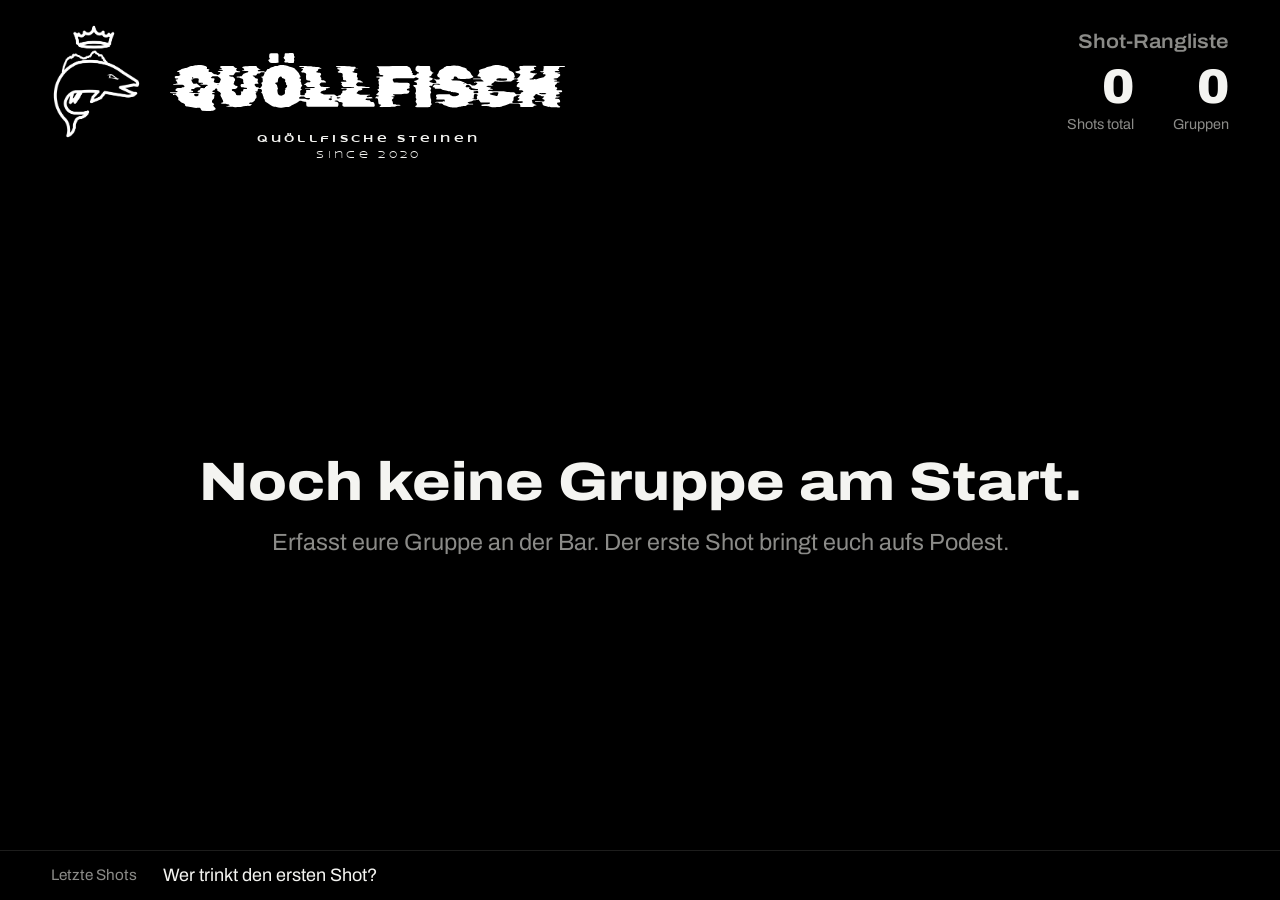
<file: index.html>
<!doctype html>
<html lang="de">
<head>
  <meta charset="utf-8">
  <meta name="viewport" content="width=device-width, initial-scale=1, viewport-fit=cover">
  <title>Shot-Rangliste | Quöllfische Steinen</title>
  <meta name="theme-color" content="#000000">
  <link rel="icon" type="image/png" href="assets/favicon.png">
  <link rel="apple-touch-icon" href="assets/apple-touch-icon.png">
  <link rel="preload" href="assets/fonts/archivo-latin-wdth-normal.woff2" as="font" type="font/woff2" crossorigin>
  <link rel="stylesheet" href="assets/base.css">
  <link rel="stylesheet" href="assets/board.css">
</head>
<body class="board">

  <header class="top">
    <div class="brand">
      <img class="brand-logo" src="assets/logo.png" alt="Logo Quöllfische Steinen">
      <div class="lockup brand-lockup">
        <img class="lockup-wordmark" src="assets/wordmark.svg" alt="Quöllfisch">
        <p class="lockup-sub">Quöllfische Steinen<span>Since 2020</span></p>
      </div>
    </div>
    <div class="meta">
      <p class="event" id="event">Shot-Rangliste</p>
      <div class="stats">
        <p class="stat"><span class="stat-num" id="total">0</span><span class="stat-label">Shots total</span></p>
        <p class="stat"><span class="stat-num" id="count">0</span><span class="stat-label">Gruppen</span></p>
      </div>
    </div>
  </header>

  <main class="stage" id="stage">
    <section class="podium" id="podium" aria-label="Top 3"></section>
    <section class="rest" id="rest" aria-label="Weitere Plätze">
      <ol class="list" id="list"></ol>
    </section>
    <section class="empty" id="empty" hidden>
      <p class="empty-title">Noch keine Gruppe am Start.</p>
      <p class="empty-text">Erfasst eure Gruppe an der Bar. Der erste Shot bringt euch aufs Podest.</p>
    </section>
  </main>

  <footer class="ticker" aria-label="Letzte Shots">
    <p class="ticker-label">Letzte Shots</p>
    <div class="ticker-track" id="ticker"></div>
  </footer>

  <div class="takeover" id="takeover" hidden aria-live="assertive">
    <div class="takeover-crown"></div>
    <p class="takeover-kicker">Neue Nummer 1</p>
    <p class="takeover-name" id="takeover-name"></p>
  </div>

  <div class="corner" id="corner">
    <a class="corner-btn" href="steuerung.html" target="qf-steuerung">Steuerung</a>
    <button class="corner-btn" id="fs" type="button">Vollbild</button>
  </div>

  <script src="assets/store.js"></script>
  <script src="assets/board.js"></script>
</body>
</html>
</file>
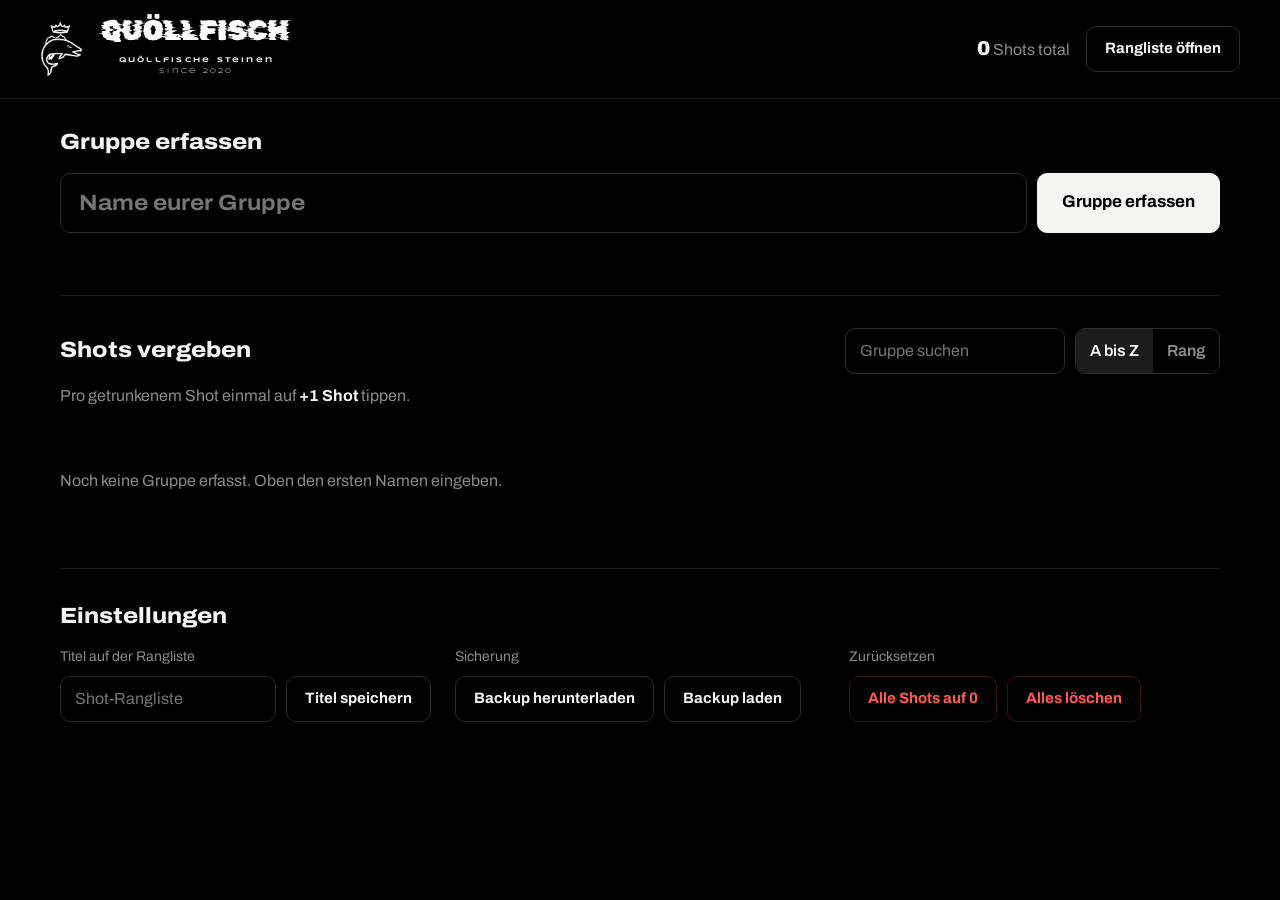
<file: steuerung.html>
<!doctype html>
<html lang="de">
<head>
  <meta charset="utf-8">
  <meta name="viewport" content="width=device-width, initial-scale=1, viewport-fit=cover">
  <title>Steuerung | Quöllfische Steinen</title>
  <meta name="theme-color" content="#000000">
  <meta name="robots" content="noindex">
  <link rel="icon" type="image/png" href="assets/favicon.png">
  <link rel="apple-touch-icon" href="assets/apple-touch-icon.png">
  <link rel="stylesheet" href="assets/base.css">
  <link rel="stylesheet" href="assets/admin.css">
</head>
<body class="admin">

  <header class="a-top">
    <div class="a-brand">
      <img class="a-logo" src="assets/logo.png" alt="Logo Quöllfische Steinen">
      <div class="lockup a-lockup">
        <img class="lockup-wordmark" src="assets/wordmark.svg" alt="Quöllfisch">
        <p class="lockup-sub">Quöllfische Steinen<span>Since 2020</span></p>
      </div>
    </div>
    <div class="a-top-actions">
      <span class="a-total"><b id="total">0</b> Shots total</span>
      <a class="btn btn-ghost" href="index.html" target="qf-rangliste">Rangliste öffnen</a>
    </div>
  </header>

  <main class="a-main">
    <section class="a-add" aria-labelledby="add-title">
      <h1 id="add-title" class="a-h">Gruppe erfassen</h1>
      <form id="add-form" class="a-add-row" autocomplete="off">
        <label class="sr-only" for="add-name">Gruppenname</label>
        <input id="add-name" class="input input-xl" maxlength="32" placeholder="Name eurer Gruppe" enterkeyhint="done">
        <button class="btn btn-solid btn-xl" type="submit">Gruppe erfassen</button>
      </form>
      <p class="a-msg" id="add-msg" role="status"></p>
    </section>

    <section class="a-groups" aria-labelledby="groups-title">
      <div class="a-groups-head">
        <h2 id="groups-title" class="a-h">Shots vergeben</h2>
        <div class="a-tools">
          <label class="sr-only" for="search">Gruppe suchen</label>
          <input id="search" class="input" type="search" placeholder="Gruppe suchen">
          <div class="seg" role="group" aria-label="Sortierung">
            <button type="button" data-sort="az" aria-pressed="true">A bis Z</button>
            <button type="button" data-sort="rank" aria-pressed="false">Rang</button>
          </div>
        </div>
      </div>
      <p class="a-hint">Pro getrunkenem Shot einmal auf <b>+1 Shot</b> tippen.</p>
      <div class="tiles" id="tiles"></div>
      <p class="a-empty" id="tiles-empty" hidden>Noch keine Gruppe erfasst. Oben den ersten Namen eingeben.</p>
    </section>

    <section class="a-settings" aria-labelledby="settings-title">
      <h2 id="settings-title" class="a-h">Einstellungen</h2>
      <div class="set-grid">
        <form class="set" id="event-form">
          <label for="event-name">Titel auf der Rangliste</label>
          <div class="a-add-row">
            <input id="event-name" class="input" maxlength="48" placeholder="Shot-Rangliste">
            <button class="btn btn-ghost" type="submit">Titel speichern</button>
          </div>
        </form>
        <div class="set">
          <p class="set-label">Sicherung</p>
          <div class="btn-row">
            <button class="btn btn-ghost" type="button" id="export">Backup herunterladen</button>
            <label class="btn btn-ghost" for="import">Backup laden</label>
            <input id="import" type="file" accept="application/json,.json" hidden>
          </div>
        </div>
        <div class="set">
          <p class="set-label">Zurücksetzen</p>
          <div class="btn-row">
            <button class="btn btn-danger" type="button" id="reset-scores">Alle Shots auf 0</button>
            <button class="btn btn-danger" type="button" id="reset-all">Alles löschen</button>
          </div>
        </div>
      </div>
    </section>
  </main>

  <div class="toast" id="toast" hidden>
    <span id="toast-text"></span>
    <button type="button" id="toast-undo">Rückgängig</button>
  </div>

  <dialog class="dlg" id="dlg">
    <form method="dialog" class="dlg-body">
      <h3 class="dlg-title" id="dlg-title">Gruppe umbenennen</h3>
      <input class="input" id="dlg-input" maxlength="32">
      <p class="a-msg" id="dlg-msg"></p>
      <div class="btn-row">
        <button class="btn btn-ghost" value="cancel" type="submit">Abbrechen</button>
        <button class="btn btn-solid" value="ok" id="dlg-ok" type="submit">Speichern</button>
      </div>
    </form>
  </dialog>

  <script src="assets/store.js"></script>
  <script src="assets/admin.js"></script>
</body>
</html>
</file>
<file: assets/base.css>
/* Schriften lokal eingebunden: funktioniert auch ohne Internet */
@font-face {
  font-family: 'Archivo';
  src: url(fonts/archivo-latin-wdth-normal.woff2) format('woff2-variations'), url(fonts/archivo-latin-wdth-normal.woff2) format('woff2');
  font-weight: 100 900; font-stretch: 62% 125%; font-display: swap;
  unicode-range: U+0000-00FF, U+0131, U+0152-0153, U+02BB-02BC, U+02C6, U+02DA, U+02DC, U+0304, U+0308, U+0329, U+2000-206F, U+20AC, U+2122, U+2191, U+2193, U+2212, U+2215, U+FEFF, U+FFFD;
}
@font-face {
  font-family: 'Archivo';
  src: url(fonts/archivo-latin-ext-wdth-normal.woff2) format('woff2-variations'), url(fonts/archivo-latin-ext-wdth-normal.woff2) format('woff2');
  font-weight: 100 900; font-stretch: 62% 125%; font-display: swap;
  unicode-range: U+0100-02BA, U+02BD-02C5, U+02C7-02CC, U+02CE-02D7, U+02DD-02FF, U+1D00-1DBF, U+1E00-1E9F, U+1EF2-1EFF, U+2020, U+20A0-20AB, U+20AD-20C0, U+2113, U+2C60-2C7F, U+A720-A7FF;
}
@font-face { font-family: 'Syncopate'; font-weight: 400; font-display: swap; src: url(fonts/syncopate-latin-400-normal.woff2) format('woff2'); unicode-range: U+0000-00FF, U+2000-206F; }
@font-face { font-family: 'Syncopate'; font-weight: 700; font-display: swap; src: url(fonts/syncopate-latin-700-normal.woff2) format('woff2'); unicode-range: U+0000-00FF, U+2000-206F; }
@font-face { font-family: 'Syncopate'; font-weight: 400; font-display: swap; src: url(fonts/syncopate-latin-ext-400-normal.woff2) format('woff2'); unicode-range: U+0100-02BA, U+1E00-1E9F; }
@font-face { font-family: 'Syncopate'; font-weight: 700; font-display: swap; src: url(fonts/syncopate-latin-ext-700-normal.woff2) format('woff2'); unicode-range: U+0100-02BA, U+1E00-1E9F; }

:root {
  --black: #000000;
  --ink: #f4f4f1;
  --muted: #8b8b88;
  --faint: #4a4a48;
  --line: #1d1d1c;
  --track: #151514;
  --gold: #e4bb4d;
  --silver: #c4c9cf;
  --bronze: #c98a5b;
  --danger: #ff5a4f;
  --sans: 'Archivo', system-ui, -apple-system, 'Segoe UI', Roboto, Arial, sans-serif;
  --brand: 'Syncopate', 'Archivo', system-ui, sans-serif;
  color-scheme: dark;
}

* { box-sizing: border-box; }
html { -webkit-text-size-adjust: 100%; }
body {
  margin: 0;
  background: var(--black);
  color: var(--ink);
  font-family: var(--sans);
  -webkit-font-smoothing: antialiased;
}
img { display: block; max-width: 100%; }
button, input { font: inherit; color: inherit; }
button { cursor: pointer; touch-action: manipulation; }
:focus-visible { outline: 2px solid var(--ink); outline-offset: 3px; }

/* Schriftzug-Lockup wie auf dem Shirt: Wordmark, darunter zweizeilig klein zentriert */
.lockup { display: flex; flex-direction: column; align-items: center; }
.lockup-wordmark { height: 100%; width: auto; }
.lockup-sub {
  font-family: var(--brand);
  font-weight: 700;
  letter-spacing: .32em;
  margin-right: -.32em; /* optische Zentrierung trotz Sperrung */
  text-align: center;
  line-height: 1.55;
  color: var(--ink);
}
.lockup-sub span { display: block; font-weight: 400; }

.sr-only { position: absolute; width: 1px; height: 1px; overflow: hidden; clip: rect(0 0 0 0); white-space: nowrap; }

@media (prefers-reduced-motion: reduce) {
  *, *::before, *::after { animation-duration: .01ms !important; transition-duration: .01ms !important; }
}
</file>
<file: assets/board.css>
/* Rangliste: gebaut für Beamer/TV (16:9), skaliert über vh */
html, body { height: 100%; }
body.board {
  display: grid;
  grid-template-rows: auto minmax(0, 1fr) auto;
  height: 100vh;
  height: 100dvh;
  overflow: hidden;
  padding: env(safe-area-inset-top, 0) env(safe-area-inset-right, 0) env(safe-area-inset-bottom, 0) env(safe-area-inset-left, 0);
}
body.idle { cursor: none; }

/* ---------- Kopf ---------- */
.top {
  display: flex;
  align-items: center;
  justify-content: space-between;
  gap: 3vw;
  padding: 2.6vh 4vw 2vh;
}
.brand { display: flex; align-items: center; gap: 2.2vw; min-width: 0; }
.brand-logo { height: 13vh; width: auto; }
.brand-lockup { height: 6.4vh; gap: 1.1vh; }
.brand-lockup .lockup-wordmark { height: 6.4vh; }
.brand-lockup .lockup-sub { font-size: 1.15vh; }

.meta { display: flex; flex-direction: column; align-items: flex-end; gap: 1.2vh; }
.event {
  margin: 0;
  font-weight: 600;
  font-stretch: 110%;
  font-size: 2.2vh;
  color: var(--muted);
}
.stats { display: flex; gap: 3vw; }
.stat { margin: 0; display: flex; flex-direction: column; align-items: flex-end; }
.stat-num {
  font-weight: 900;
  font-size: 5.4vh;
  line-height: 1;
  font-variant-numeric: tabular-nums;
}
.stat-label { font-size: 1.6vh; color: var(--muted); margin-top: .5vh; }

/* ---------- Bühne ---------- */
.stage {
  display: grid;
  grid-template-rows: minmax(0, 1fr) auto;
  min-height: 0;
}
.stage.only-podium { grid-template-rows: minmax(0, 1fr); }
.stage.only-podium .rest { display: none; }
.stage.is-empty { grid-template-rows: 1fr; }
.stage.is-empty .podium, .stage.is-empty .rest { display: none; }

/* ---------- Podest ---------- */
.podium {
  display: grid;
  grid-template-columns: 1fr 1.24fr 1fr;
  align-items: end;
  gap: 1.8vw;
  padding: 0 7vw;
  min-height: 0;
}
.slot {
  --c: var(--ink);
  position: relative;
  display: flex;
  flex-direction: column;
  justify-content: flex-end;
  height: 100%;
  min-width: 0;
}
.slot[data-pos="1"] { --c: var(--gold); order: 2; }
.slot[data-pos="2"] { --c: var(--silver); order: 1; }
.slot[data-pos="3"] { --c: var(--bronze); order: 3; }

.slot-body {
  display: flex;
  flex-direction: column;
  align-items: center;
  text-align: center;
  padding: 1vh .6vw 1.6vh;
  min-width: 0;
}
.slot-crown {
  width: 8vh;
  aspect-ratio: 447 / 252;
  margin-bottom: 1.2vh;
  background: var(--gold);
  -webkit-mask: url(crown.png) center / contain no-repeat;
          mask: url(crown.png) center / contain no-repeat;
}
.slot:not([data-pos="1"]) .slot-crown { display: none; }

.slot-name {
  margin: 0 0 1vh;
  max-width: 100%;
  font-weight: 800;
  font-stretch: 115%;
  font-size: 3.7vh;
  line-height: 1.05;
  overflow-wrap: anywhere;
  display: -webkit-box;
  -webkit-line-clamp: 2;
  -webkit-box-orient: vertical;
  overflow: hidden;
}
.slot[data-pos="1"] .slot-name { font-size: 4.4vh; }
.slot-name.is-long { font-size: 2.9vh; }
.slot[data-pos="1"] .slot-name.is-long { font-size: 3.9vh; }

.slot-score { position: relative; display: flex; flex-direction: column; align-items: center; }
.slot-num {
  font-weight: 900;
  font-stretch: 100%;
  font-size: 10vh;
  line-height: .86;
  font-variant-numeric: tabular-nums;
  letter-spacing: -.02em;
}
.slot[data-pos="1"] .slot-num { font-size: 14.5vh; }
.slot-unit { font-size: 1.8vh; color: var(--muted); margin-top: .9vh; }

.slot-meter { width: 72%; height: .9vh; margin-top: 1.6vh; background: var(--track); border-radius: 1vh; overflow: hidden; }
.slot-meter i { display: block; height: 100%; width: 0; background: var(--c); border-radius: inherit; transition: width .7s cubic-bezier(.2,.8,.2,1); }

.slot-gap { margin: 1.2vh 0 0; min-height: 2.6vh; font-size: 2vh; font-weight: 600; color: var(--c); }

.step {
  display: flex;
  justify-content: center;
  padding-top: 1vh;
  border-top: .5vh solid var(--c);
  background: linear-gradient(to bottom, color-mix(in srgb, var(--c) 16%, #000) 0%, #000 100%);
}
.slot[data-pos="1"] .step { height: 10.5vh; }
.slot[data-pos="2"] .step { height: 7.8vh; }
.slot[data-pos="3"] .step { height: 5.8vh; }
.stage.only-podium .slot[data-pos="1"] .step { height: 15vh; }
.stage.only-podium .slot[data-pos="2"] .step { height: 10.5vh; }
.stage.only-podium .slot[data-pos="3"] .step { height: 7vh; }
.step span { font-weight: 900; font-size: 4.2vh; line-height: 1; color: var(--c); }

.slot.is-vacant .slot-name { color: var(--faint); }
.slot.is-vacant .slot-num { color: var(--faint); }

/* ---------- Weitere Plätze ---------- */
.rest {
  position: relative;
  max-height: 31vh;
  overflow: hidden;
  padding: 2vh 7vw 1vh;
}
.list {
  --rows: 1;
  --cols: 1;
  list-style: none;
  margin: 0;
  padding: 0;
  display: grid;
  grid-auto-flow: column;
  grid-template-rows: repeat(var(--rows), auto);
  grid-template-columns: repeat(var(--cols), minmax(0, 1fr));
  column-gap: 4vw;
}
.row {
  position: relative;
  display: grid;
  grid-template-columns: 2.4em minmax(0, 1.15fr) minmax(0, 1fr) 2.6em;
  align-items: center;
  gap: 1.2vw;
  padding: 1vh 0;
  border-bottom: 1px solid var(--line);
  font-size: 2.7vh;
}
.list.dense .row { font-size: 2.2vh; padding: .7vh 0; }
.r-rank { font-weight: 700; color: var(--muted); font-variant-numeric: tabular-nums; }
.r-name { min-width: 0; }
.r-title { display: block; font-weight: 750; font-stretch: 112%; white-space: nowrap; overflow: hidden; text-overflow: ellipsis; }
.r-gap { display: block; font-size: .6em; color: var(--muted); margin-top: .2em; }
.r-track { height: 1.1vh; background: var(--track); border-radius: 1vh; overflow: hidden; }
.r-track i { display: block; height: 100%; width: 0; background: var(--ink); border-radius: inherit; transition: width .7s cubic-bezier(.2,.8,.2,1); }
.r-score { text-align: right; font-weight: 900; font-size: 1.3em; font-variant-numeric: tabular-nums; }

/* ---------- Leer ---------- */
.empty[hidden] { display: none !important; }
.empty { display: grid; place-content: center; text-align: center; padding: 0 10vw; }
.empty-title { margin: 0; font-weight: 800; font-stretch: 115%; font-size: 6vh; }
.empty-text { margin: 2vh 0 0; font-size: 2.6vh; color: var(--muted); }

/* ---------- Ticker ---------- */
.ticker {
  display: flex;
  align-items: center;
  gap: 2vw;
  height: 5.6vh;
  padding: 0 4vw;
  border-top: 1px solid var(--line);
  overflow: hidden;
}
.ticker-label { margin: 0; flex: none; font-size: 1.7vh; color: var(--muted); }
.ticker-track { display: flex; gap: 2.6vw; white-space: nowrap; overflow: hidden; font-size: 2vh; }
.tick { display: inline-flex; gap: .6em; align-items: baseline; }
.tick b { font-weight: 900; }
.tick span { font-weight: 600; font-stretch: 110%; }
.tick time { color: var(--faint); font-size: .85em; }
.tick:first-child span { color: var(--ink); }
.tick:not(:first-child) { color: var(--muted); }

/* ---------- Feedback bei neuem Shot ---------- */
.plus {
  position: absolute;
  top: 0;
  right: -.2em;
  font-weight: 900;
  color: var(--c, var(--ink));
  pointer-events: none;
  animation: plus 1.1s cubic-bezier(.2,.8,.2,1) forwards;
}
.slot .plus { font-size: 5vh; right: auto; left: 100%; }
.row .plus { font-size: 1.1em; top: 50%; right: -1.6em; margin-top: -.6em; }
@keyframes plus {
  0% { opacity: 0; transform: translateY(40%); }
  20% { opacity: 1; transform: translateY(0); }
  100% { opacity: 0; transform: translateY(-120%); }
}
.bump .slot-num, .bump .r-score { animation: bump .5s cubic-bezier(.2,.8,.2,1); }
@keyframes bump { 0% { transform: scale(1); } 35% { transform: scale(1.16); } 100% { transform: scale(1); } }
.row.bump { animation: rowflash 1s ease-out; }
@keyframes rowflash { 0% { background: #222; } 100% { background: transparent; } }

/* Glitch-Wechsel, angelehnt an die Streifen im Schriftzug */
.glitch { animation: glitch .45s steps(2, end); }
@keyframes glitch {
  0%   { clip-path: inset(0 0 60% 0); transform: translateX(-3%); }
  25%  { clip-path: inset(40% 0 20% 0); transform: translateX(4%); }
  50%  { clip-path: inset(10% 0 55% 0); transform: translateX(-2%); }
  75%  { clip-path: inset(62% 0 0 0); transform: translateX(2%); }
  100% { clip-path: inset(0); transform: none; }
}

/* ---------- Neue Nummer 1 ---------- */
.takeover {
  position: fixed;
  inset: 0;
  z-index: 20;
  display: flex;
  flex-direction: column;
  align-items: center;
  justify-content: center;
  text-align: center;
  padding: 0 6vw;
  background: rgba(0, 0, 0, .94);
  animation: fadein .25s ease-out;
}
.takeover[hidden] { display: none; }
.takeover-crown {
  width: 26vh;
  aspect-ratio: 447 / 252;
  background: var(--gold);
  -webkit-mask: url(crown.png) center / contain no-repeat;
          mask: url(crown.png) center / contain no-repeat;
  animation: crowndrop .7s cubic-bezier(.2,1.4,.4,1);
}
.takeover-kicker { margin: 4vh 0 1vh; font-family: var(--brand); font-weight: 700; font-size: 2.4vh; letter-spacing: .3em; margin-right: -.3em; color: var(--gold); }
.takeover-name {
  margin: 0;
  font-weight: 900;
  font-stretch: 125%;
  font-size: 13vh;
  line-height: 1;
  overflow-wrap: anywhere;
  text-shadow: .06em 0 0 rgba(255,255,255,.18), -.05em 0 0 rgba(255,255,255,.12);
  animation: glitch .6s steps(3, end) 2;
}
@keyframes fadein { from { opacity: 0; } to { opacity: 1; } }
@keyframes crowndrop { from { transform: translateY(-40vh) rotate(-12deg); } to { transform: none; } }

/* ---------- Bedienecke (erscheint bei Mausbewegung) ---------- */
.corner {
  position: fixed;
  right: 1.4vw;
  bottom: 7vh;
  display: flex;
  gap: .6vw;
  opacity: 0;
  transition: opacity .3s;
}
body:not(.idle) .corner:hover, body.show-ui .corner { opacity: 1; }
.corner-btn {
  font-size: 14px;
  padding: 8px 14px;
  border: 1px solid #333;
  border-radius: 999px;
  background: #000;
  color: var(--ink);
  text-decoration: none;
}
.corner-btn:hover { border-color: var(--ink); }

/* ---------- Hochformat / Handy ---------- */
@media (max-aspect-ratio: 1/1) {
  body.board { height: auto; min-height: 100dvh; overflow: auto; }
  .top { flex-direction: column; align-items: flex-start; gap: 2vh; padding: 3vh 5vw 2vh; }
  .brand-logo { height: 9vh; }
  .brand-lockup, .brand-lockup .lockup-wordmark { height: 4.2vh; }
  .brand-lockup .lockup-sub { font-size: 1vh; }
  .meta { align-items: flex-start; width: 100%; }
  .stats { justify-content: flex-start; }
  .stat { align-items: flex-start; }
  .stat-num { font-size: 4.2vh; }
  .stage { display: block; }
  .rest { max-height: none; }
  .podium { padding: 3vh 4vw 0; gap: 2vw; height: 46vh; }
  .slot-num { font-size: 7vh; }
  .slot[data-pos="1"] .slot-num { font-size: 9.5vh; }
  .slot-name { font-size: 2.2vh; }
  .slot[data-pos="1"] .slot-name { font-size: 2.8vh; }
  .slot-crown { width: 6vh; }
  .slot-gap { font-size: 1.4vh; }
  .rest { padding: 3vh 5vw; overflow: visible; }
  .list { --cols: 1 !important; grid-auto-flow: row; grid-template-rows: none; }
  .row { font-size: 2.1vh; }
  .ticker { display: none; }
}
</file>
<file: assets/admin.css>
/* Steuerung: für Laptop, Tablet und Handy an der Bar */
body.admin { min-height: 100vh; font-size: 16px; line-height: 1.45; }

.a-top {
  position: sticky; top: 0; z-index: 5;
  display: flex; align-items: center; justify-content: space-between; gap: 16px;
  padding: 14px clamp(16px, 4vw, 40px);
  background: rgba(0,0,0,.92);
  backdrop-filter: blur(8px);
  border-bottom: 1px solid var(--line);
}
.a-brand { display: flex; align-items: center; gap: 16px; min-width: 0; }
.a-logo { height: 56px; width: auto; }
.a-lockup { gap: 6px; }
.a-lockup .lockup-wordmark { height: 28px; }
.a-lockup .lockup-sub { font-size: 7px; }
.a-top-actions { display: flex; align-items: center; gap: 16px; }
.a-total { color: var(--muted); white-space: nowrap; }
.a-total b { color: var(--ink); font-weight: 900; font-size: 1.25em; font-variant-numeric: tabular-nums; }

.a-main { max-width: 1240px; margin: 0 auto; padding: 28px clamp(16px, 4vw, 40px) 120px; }
.a-h { margin: 0 0 14px; font-weight: 800; font-stretch: 112%; font-size: 22px; }

/* Eingabe */
.a-add { padding-bottom: 32px; border-bottom: 1px solid var(--line); }
.a-add-row { display: flex; gap: 10px; }
.a-add-row .input { flex: 1; min-width: 0; }
.a-msg { min-height: 1.4em; margin: 8px 0 0; color: var(--muted); }
.a-msg.is-error { color: var(--danger); }
.a-msg.is-ok { color: var(--ink); }

.input {
  height: 46px;
  padding: 0 14px;
  border: 1px solid #2c2c2b;
  border-radius: 10px;
  background: #000;
  font-size: 16px;
}
.input:focus { outline: none; border-color: var(--ink); }
.input-xl { height: 60px; font-size: 22px; font-weight: 700; font-stretch: 110%; padding: 0 18px; }

.btn {
  display: inline-flex; align-items: center; justify-content: center;
  height: 46px; padding: 0 18px;
  border-radius: 10px; border: 1px solid #2c2c2b;
  background: #000; font-weight: 700; font-size: 15px;
  white-space: nowrap; text-decoration: none; user-select: none;
}
.btn:hover { border-color: #555; }
.btn-solid { background: var(--ink); color: #000; border-color: var(--ink); }
.btn-solid:hover { background: #fff; }
.btn-xl { height: 60px; font-size: 17px; padding: 0 24px; }
.btn-ghost { color: var(--ink); }
.btn-danger { color: var(--danger); border-color: #3a1614; }
.btn-danger:hover { border-color: var(--danger); }
.btn-row { display: flex; flex-wrap: wrap; gap: 10px; }

/* Gruppen */
.a-groups { padding: 32px 0; border-bottom: 1px solid var(--line); }
.a-groups-head { display: flex; flex-wrap: wrap; align-items: center; justify-content: space-between; gap: 12px; }
.a-groups-head .a-h { margin: 0; }
.a-tools { display: flex; gap: 10px; flex-wrap: wrap; }
.a-tools .input { width: 220px; }
.a-hint { color: var(--muted); margin: 10px 0 18px; }
.a-hint b { color: var(--ink); }

.seg { display: inline-flex; border: 1px solid #2c2c2b; border-radius: 10px; overflow: hidden; }
.seg button { height: 44px; padding: 0 14px; border: 0; background: #000; color: var(--muted); font-weight: 600; }
.seg button[aria-pressed="true"] { background: #1c1c1b; color: var(--ink); }

.tiles { display: grid; grid-template-columns: repeat(auto-fill, minmax(250px, 1fr)); gap: 12px; }
.tile {
  --c: var(--line);
  display: flex; flex-direction: column; gap: 12px;
  padding: 16px;
  border: 1px solid var(--line);
  border-top: 3px solid var(--c);
  border-radius: 14px;
}
.tile[data-rank="1"] { --c: var(--gold); }
.tile[data-rank="2"] { --c: var(--silver); }
.tile[data-rank="3"] { --c: var(--bronze); }
.tile-head { display: flex; justify-content: space-between; align-items: baseline; gap: 10px; }
.tile-name { margin: 0; font-weight: 800; font-stretch: 112%; font-size: 20px; line-height: 1.15; overflow-wrap: anywhere; }
.tile-rank { flex: none; color: var(--muted); font-weight: 700; font-variant-numeric: tabular-nums; }
.tile[data-rank="1"] .tile-rank, .tile[data-rank="2"] .tile-rank, .tile[data-rank="3"] .tile-rank { color: var(--c); }
.tile-score { display: flex; align-items: baseline; gap: 8px; }
.tile-num { font-weight: 900; font-size: 44px; line-height: 1; font-variant-numeric: tabular-nums; }
.tile-unit { color: var(--muted); }
.tile-actions { margin-top: auto; display: grid; grid-template-columns: 1fr 64px; gap: 8px; }
.shot-btn {
  height: 64px;
  border-radius: 12px;
  border: 0;
  background: var(--ink);
  color: #000;
  font-weight: 900;
  font-stretch: 115%;
  font-size: 20px;
  transition: transform .08s;
}
.shot-btn:active { transform: scale(.97); background: #fff; }
.minus-btn { height: 64px; border-radius: 12px; border: 1px solid #2c2c2b; background: #000; font-size: 22px; font-weight: 700; }
.minus-btn:disabled { opacity: .35; cursor: default; }
.tile-more { display: flex; gap: 16px; }
.link-btn { padding: 0; border: 0; background: none; color: var(--muted); font-size: 14px; text-decoration: underline; text-underline-offset: 3px; }
.link-btn:hover { color: var(--ink); }
.link-btn.danger:hover { color: var(--danger); }
.tile.pulse { animation: pulse .5s ease-out; }
@keyframes pulse { 0% { background: #1f1f1e; } 100% { background: transparent; } }
.a-empty { color: var(--muted); padding: 28px 0; }

/* Einstellungen */
.a-settings { padding-top: 32px; }
.set-grid { display: grid; grid-template-columns: repeat(auto-fit, minmax(300px, 1fr)); gap: 24px; }
.set label:not(.btn), .set-label { display: block; margin: 0 0 8px; color: var(--muted); font-size: 14px; }

/* Toast */
.toast {
  position: fixed; left: 50%; bottom: calc(20px + env(safe-area-inset-bottom, 0px));
  transform: translateX(-50%);
  display: flex; align-items: center; gap: 18px;
  padding: 12px 12px 12px 20px;
  border-radius: 14px;
  background: #1a1a19; border: 1px solid #2f2f2e;
  box-shadow: 0 10px 40px rgba(0,0,0,.6);
  max-width: calc(100vw - 32px);
  z-index: 10;
}
.toast[hidden] { display: none; }
#toast-text { font-weight: 700; white-space: nowrap; overflow: hidden; text-overflow: ellipsis; }
#toast-undo { height: 40px; padding: 0 14px; border-radius: 10px; border: 1px solid #3a3a39; background: #000; font-weight: 700; }

/* Dialog */
.dlg { border: 1px solid #2c2c2b; border-radius: 16px; background: #0d0d0c; color: var(--ink); padding: 0; width: min(420px, calc(100vw - 32px)); }
.dlg::backdrop { background: rgba(0,0,0,.7); }
.dlg-body { display: flex; flex-direction: column; gap: 12px; padding: 22px; }
.dlg-title { margin: 0; font-weight: 800; font-stretch: 112%; font-size: 20px; }
.dlg .btn-row { justify-content: flex-end; }

@media (max-width: 640px) {
  .a-logo { height: 44px; }
  .a-lockup .lockup-wordmark { height: 20px; }
  .a-lockup .lockup-sub { font-size: 6px; }
  .a-total { display: none; }
  .a-top .btn { height: 40px; padding: 0 12px; font-size: 14px; }
  .a-add-row { flex-direction: column; }
  .a-add-row .input { flex: none; }
  .a-tools, .a-tools .input { width: 100%; }
  .tiles { grid-template-columns: 1fr; }
}
</file>
